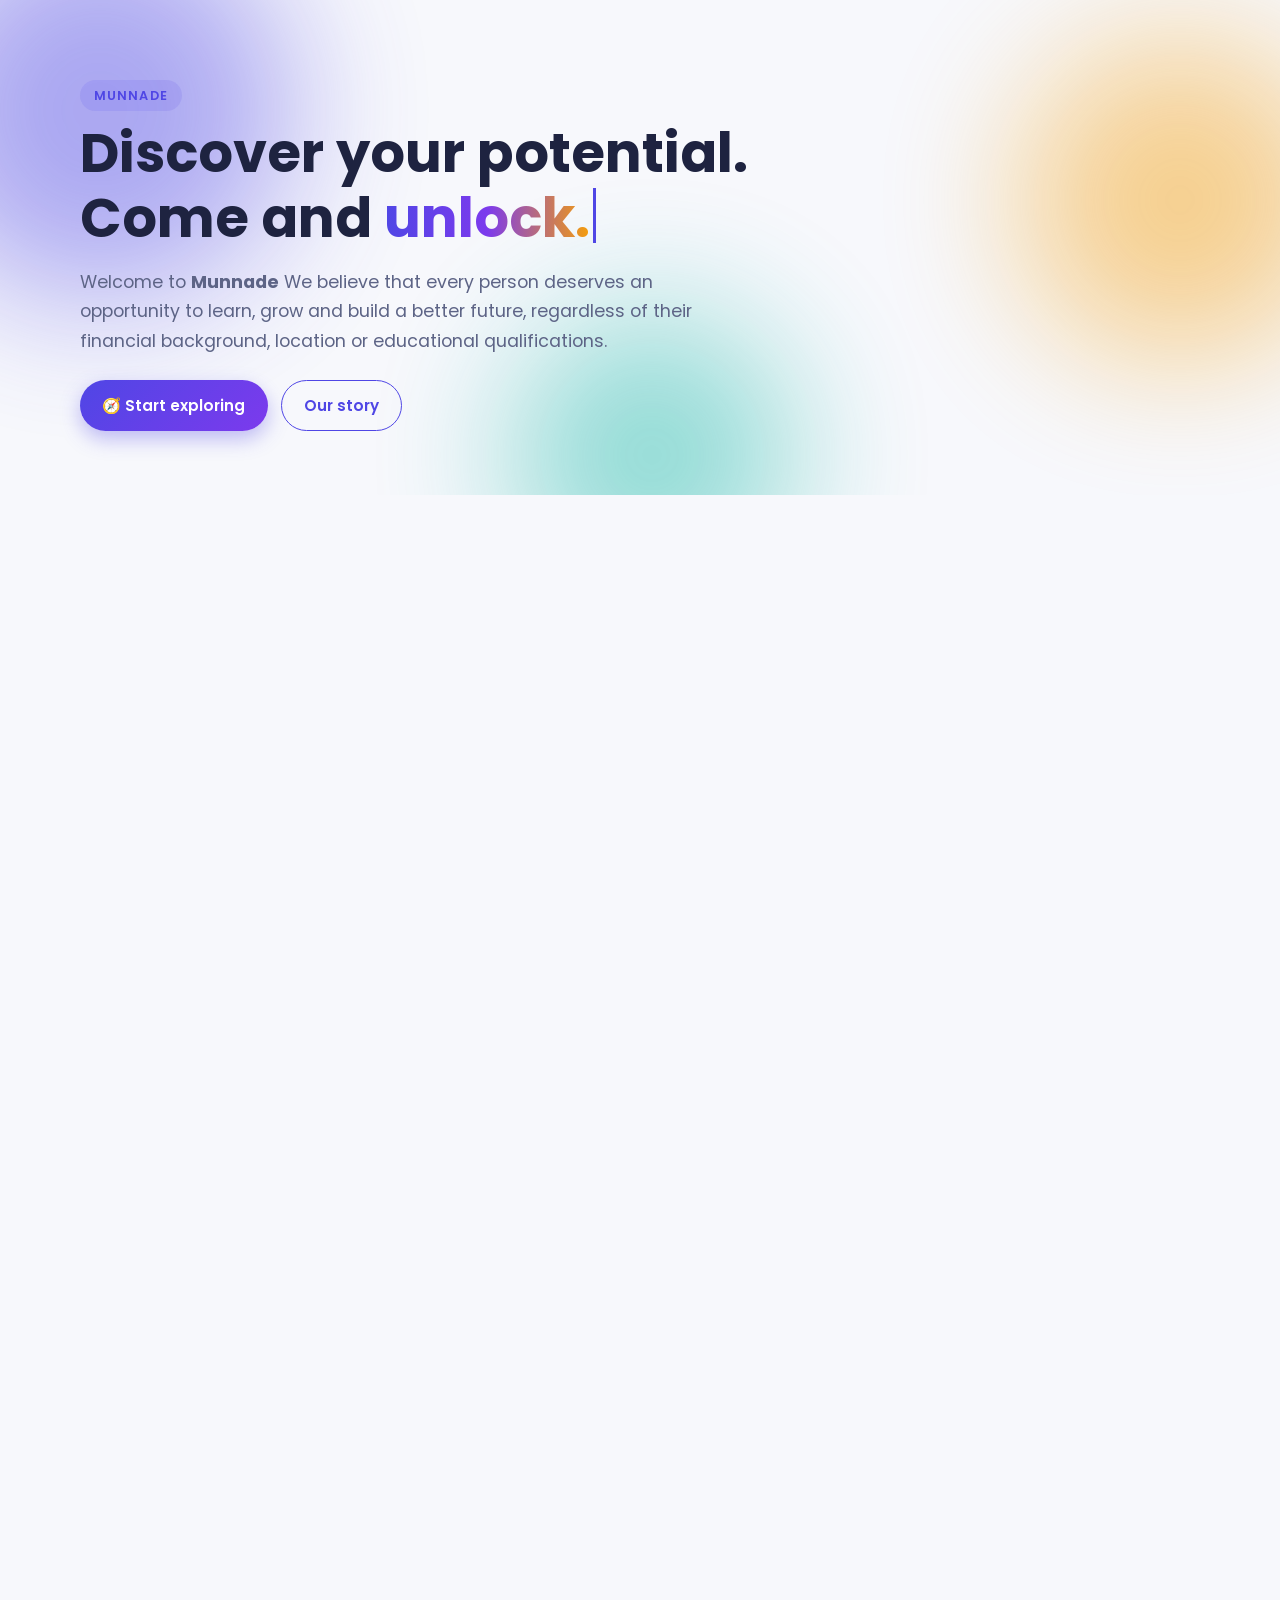
<file: index.html>
<!DOCTYPE html>
<html lang="en">
<head>
  <meta charset="UTF-8">
  <meta name="viewport" content="width=device-width, initial-scale=1">
  <title><strong>Munnade</strong></title>
  <meta name="description" content="Munnade  brings learning, career guidance, skills and opportunities together in one place.">
  <link rel="preconnect" href="https://fonts.googleapis.com">
  <link href="https://fonts.googleapis.com/css2?family=Poppins:wght@400;500;600;700;800&display=swap" rel="stylesheet">
  <link rel="stylesheet" href="style.css">
</head>
<body data-page="home">
  <div id="site-header"></div>

  <main>
    <!-- HERO -->
    <section class="hero">
      <span class="blob b1"></span><span class="blob b2"></span><span class="blob b3"></span>
      <div class="container">
        <span class="eyebrow">MUNNADE</span>
        <h1>Discover your potential.<br>Come and <span class="grad" id="typed">unlock.</span><span class="cursor"></span></h1>
        <p class="lead">Welcome to <strong>Munnade</strong> We believe that every person deserves an opportunity to learn, grow and build a better future, regardless of their financial background, location or educational qualifications.</p>
        <div class="hero-actions">
          <a class="btn btn-primary" href="career-navigator.html">🧭 Start exploring</a>
          <a class="btn btn-ghost" href="about.html">Our story</a>
        </div>
      </div>
    </section>

    <!-- WELCOME -->
    <section class="section">
      <div class="container grid grid-2" style="align-items:center">
        <div class="reveal">
          <h2>Talent is everywhere. Direction shouldn't be hard to find.</h2>
          <p>Many students have talent and ambition, but they don't always know where to start or which opportunities are available to them.</p>
          <p><strong>That's where <strong>Munnade</strong> comes in.</strong></p>
          <p><strong>Munnade</strong> brings learning resources, career guidance, skill development and opportunities together on one platform. Explore different learning paths, discover your strengths, understand opportunities across India and take your next step towards your goals.</p>
          <p class="quote">Your background should never define your future. Unlock your potential with <strong>Munnade</strong>.</p>
        </div>
        <div class="grid grid-2 reveal">
          <div class="card stat tilt"><b class="count" data-key="subjects">0</b>learning subjects</div>
          <div class="card stat tilt"><b class="count" data-key="careers">0</b>career directions</div>
          <div class="card stat tilt"><b class="count" data-key="opps">0</b>opportunities listed</div>
          <div class="card stat tilt"><b class="count" data-key="regions">0</b>states &amp; UTs on the map</div>
        </div>
      </div>
    </section>

    <!-- EXPLORE -->
    <section class="section">
      <div class="container">
        <h2 class="center reveal">Everything in one place</h2>
        <p class="center reveal">Pick a door and step in.</p>
        <div class="grid grid-4" style="margin-top:1.4rem">
          <a class="card tilt reveal" href="learning-hub.html"><span class="icon">📚</span><h3>Smart Learning Hub</h3><p>Study plans, free resources and practice quizzes, even in regional languages.</p></a>
          <a class="card tilt reveal" href="career-navigator.html"><span class="icon">🧭</span><h3>AI Career Navigator</h3><p>Explore directions that fit your interests, skills and background.</p></a>
          <a class="card tilt reveal" href="opportunities.html"><span class="icon">🎯</span><h3>Opportunities</h3><p>Scholarships, internships, exams and skill programmes with official links.</p></a>
          <a class="card tilt reveal" href="india-map.html"><span class="icon">🗺️</span><h3>Explore India</h3><p>An interactive map to understand the opportunity gap, region by region.</p></a>
          <a class="card tilt reveal" href="skill-passport.html"><span class="icon">🛂</span><h3>Skill Passport</h3><p>Show what you can do, not just what you have studied.</p></a>
          <a class="card tilt reveal" href="dashboard.html"><span class="icon">🏠</span><h3>Student Dashboard</h3><p>Your journey, your progress, all in one place.</p></a>
          <a class="card tilt reveal" href="about.html"><span class="icon">💡</span><h3>About us</h3><p>Why we built UnlockED and what we believe in.</p></a>
          <a class="card tilt reveal" href="feedback.html"><span class="icon">💬</span><h3>Feedback</h3><p>Help us build a better experience for everyone.</p></a>
        </div>
      </div>
    </section>

    <!-- TEAM -->
    <section class="section">
      <div class="container">
        <h2 class="center reveal">Meet the FAB-FOUR </h2>
        <p class="center reveal">The people behind <strong>"Munnade"</strong></p>
        <div class="grid grid-4" id="team-mount" style="margin-top:1.4rem"></div>
      </div>
    </section>

    <section class="section center">
      <div class="container reveal">
        <h2>Ready to take your next step?</h2>
        <a class="btn btn-primary" href="dashboard.html">Open my dashboard →</a>
      </div>
    </section>
  </main>

  <div id="site-footer"></div>
  <script src="app.js"></script>
</body>
</html>
</file>
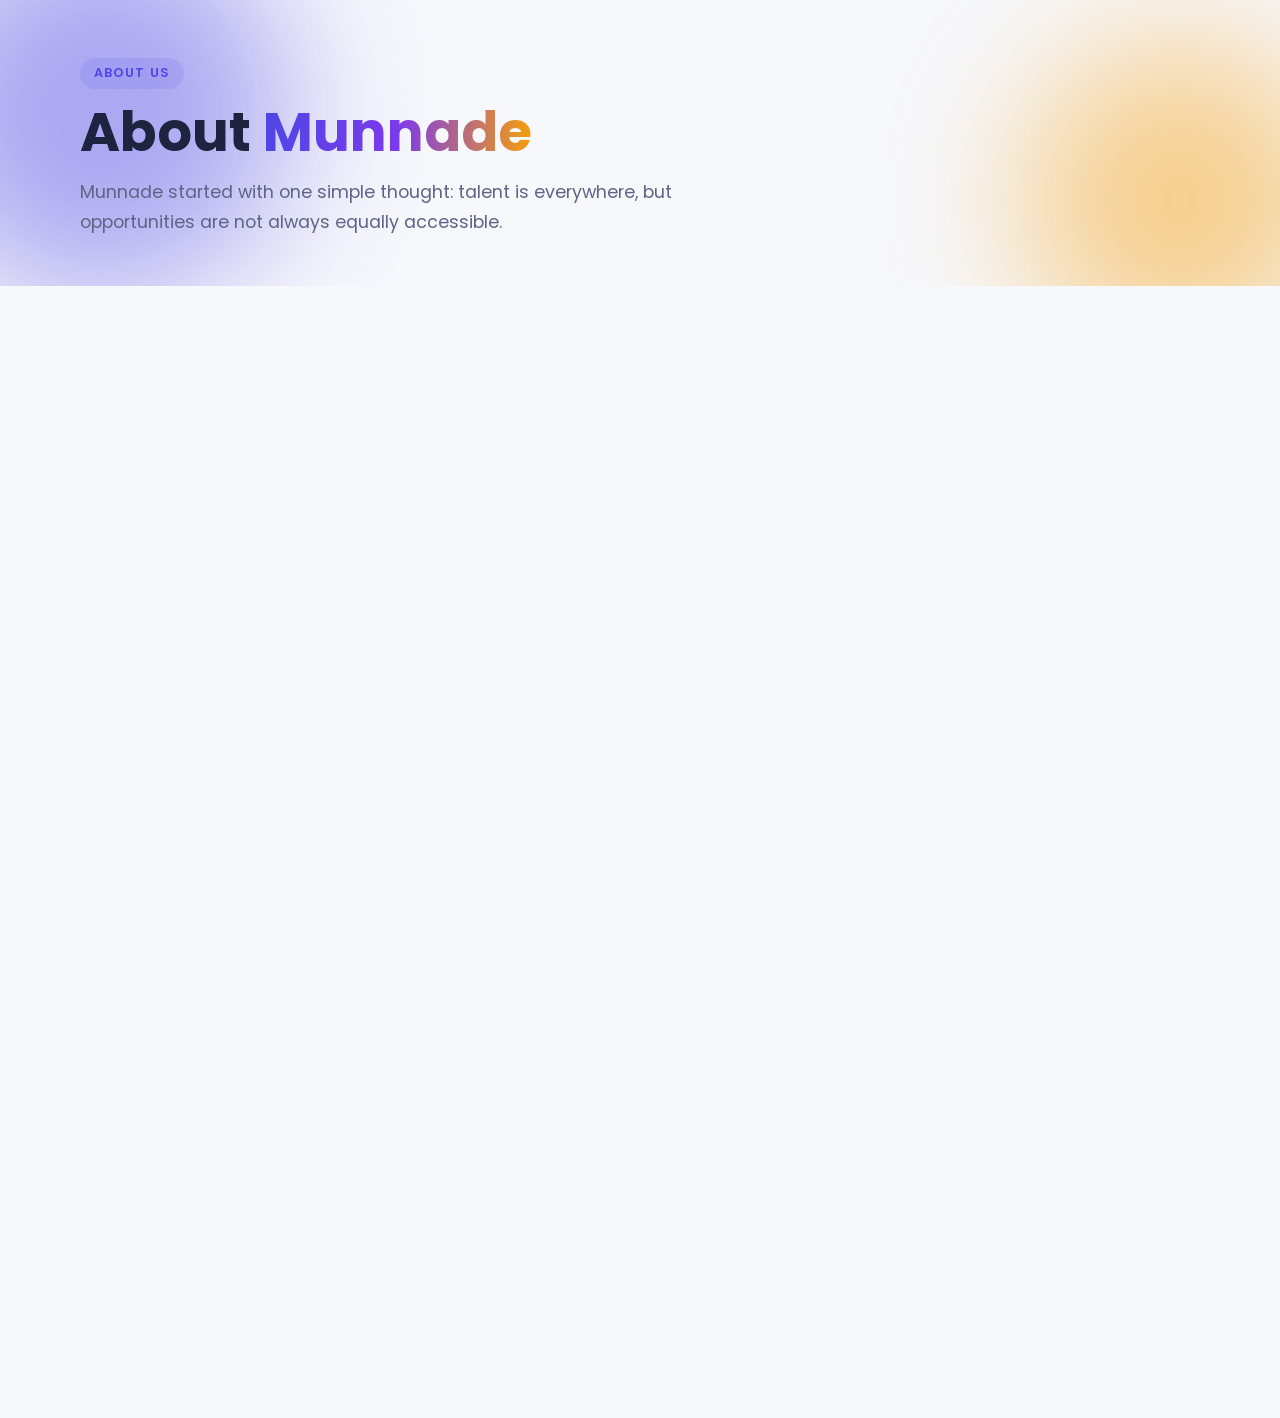
<file: about.html>
<!DOCTYPE html>
<html lang="en">
<head>
  <meta charset="UTF-8">
  <meta name="viewport" content="width=device-width, initial-scale=1">
  <title>About Munnade | Munnade</title>
  <link rel="preconnect" href="https://fonts.googleapis.com">
  <link href="https://fonts.googleapis.com/css2?family=Poppins:wght@400;500;600;700;800&display=swap" rel="stylesheet">
  <link rel="stylesheet" href="style.css">
</head>
<body data-page="about">
  <div id="site-header"></div>
  <main>
    <section class="page-hero">
      <span class="blob b1"></span><span class="blob b2"></span>
      <div class="container">
        <span class="eyebrow">About us</span>
        <h1>About <span class="grad">Munnade</span></h1>
        <p class="lead">Munnade started with one simple thought: talent is everywhere, but opportunities are not always equally accessible.</p>
      </div>
    </section>

    <section class="section">
      <div class="container grid grid-2" style="align-items:start">
        <div class="reveal">
          <p>Many students struggle to find the right guidance, affordable learning resources and career information. Some don't know which skills to develop, while others are unaware of the opportunities available to them.</p>
          <p><strong>We want to make this journey easier.</strong></p>
          <p>Our platform brings together education, career exploration, skill development and opportunity discovery in one place.</p>
        </div>
        <div class="grid">
          <div class="card tilt reveal"><span class="icon">🎯</span><h3>Our Mission</h3><p>To make learning and career opportunities easier to discover and access for everyone.</p></div>
          <div class="card tilt reveal"><span class="icon">🔭</span><h3>Our Vision</h3><p>A future where every individual can identify their potential and find a meaningful path towards their goals.</p></div>
        </div>
      </div>
    </section>

    <section class="section">
      <div class="container">
        <h2 class="reveal">What makes us different?</h2>
        <p class="reveal">We don't believe that success has only one route. Whether someone is pursuing a degree, learning independently or exploring vocational skills, UnlockED encourages them to discover different possibilities.</p>
        <div class="grid grid-3" style="margin-top:1.2rem">
          <div class="card tilt reveal"><span class="icon">🎓</span><h3>Degree paths</h3><p>For those building a career through college and university.</p></div>
          <div class="card tilt reveal"><span class="icon">🧑‍🎓</span><h3>Self-learners</h3><p>For those learning independently, at their own pace.</p></div>
          <div class="card tilt reveal"><span class="icon">🛠️</span><h3>Vocational skills</h3><p>For those who learn best by doing, building and practising.</p></div>
        </div>
      </div>
    </section>

    <section class="section">
      <div class="container">
        <h2 class="center reveal">Meet the FAB-FOUR </h2>
        <div class="grid grid-4" id="team-mount" style="margin-top:1.4rem"></div>
      </div>
    </section>
  </main>
  <div id="site-footer"></div>
  <script src="app.js"></script>
</body>
</html>
</file>
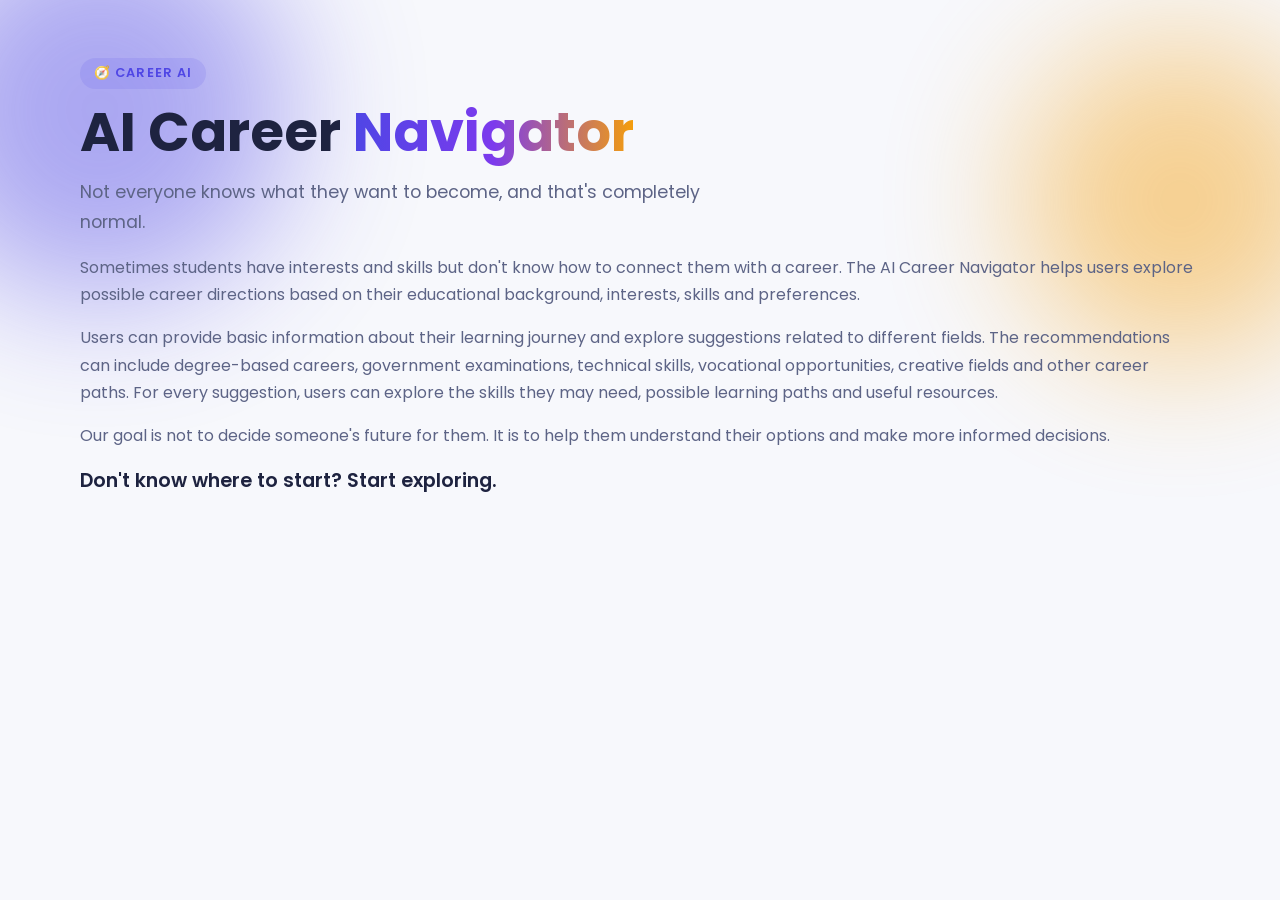
<file: career-navigator.html>
<!DOCTYPE html>
<html lang="en">
<head>
  <meta charset="UTF-8">
  <meta name="viewport" content="width=device-width, initial-scale=1">
  <title>AI Career Navigator |Munnade</title>
  <link rel="preconnect" href="https://fonts.googleapis.com">
  <link href="https://fonts.googleapis.com/css2?family=Poppins:wght@400;500;600;700;800&display=swap" rel="stylesheet">
  <link rel="stylesheet" href="style.css">
</head>
<body data-page="career">
  <div id="site-header"></div>
  <main>
    <section class="page-hero">
      <span class="blob b2"></span><span class="blob b1"></span>
      <div class="container">
        <span class="eyebrow">🧭 Career AI</span>
        <h1>AI Career <span class="grad">Navigator</span></h1>
        <p class="lead">Not everyone knows what they want to become, and that's completely normal.</p>
        <p>Sometimes students have interests and skills but don't know how to connect them with a career. The AI Career Navigator helps users explore possible career directions based on their educational background, interests, skills and preferences.</p>
        <p>Users can provide basic information about their learning journey and explore suggestions related to different fields. The recommendations can include degree-based careers, government examinations, technical skills, vocational opportunities, creative fields and other career paths. For every suggestion, users can explore the skills they may need, possible learning paths and useful resources.</p>
        <p>Our goal is not to decide someone's future for them. It is to help them understand their options and make more informed decisions.</p>
        <p class="tagline">Don't know where to start? Start exploring.</p>
      </div>
    </section>
    <section class="section" style="padding-top:1rem">
      <div class="container"><div id="career-app"></div></div>
    </section>
  </main>
  <div id="site-footer"></div>
  <script src="app.js"></script>
</body>
</html>
</file>
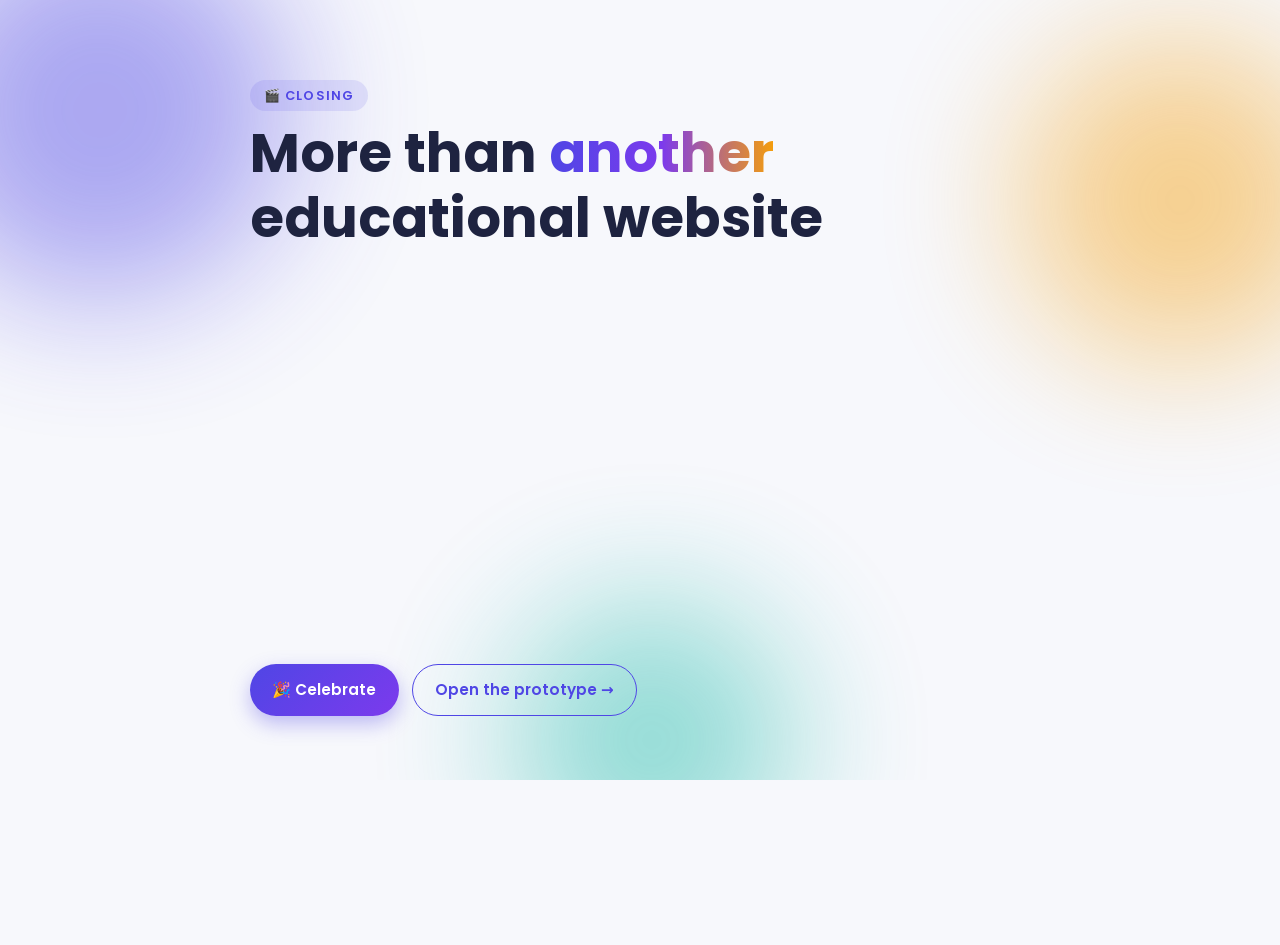
<file: closing.html>
<!DOCTYPE html>
<html lang="en">
<head>
  <meta charset="UTF-8">
  <meta name="viewport" content="width=device-width, initial-scale=1">
  <title>Our Story | Munnade</title>
  <link rel="preconnect" href="https://fonts.googleapis.com">
  <link href="https://fonts.googleapis.com/css2?family=Poppins:wght@400;500;600;700;800&display=swap" rel="stylesheet">
  <link rel="stylesheet" href="style.css">
</head>
<body data-page="closing">
  <div id="site-header"></div>
  <main>
    <section class="hero">
      <span class="blob b1"></span><span class="blob b2"></span><span class="blob b3"></span>
      <div class="container" style="max-width:780px">
        <span class="eyebrow">🎬 Closing</span>
        <h1>More than <span class="grad">another</span> educational website</h1>
        <p class="lead reveal">Munnade is not just another educational website. It is an attempt to bring learning, career guidance, skills and opportunities under one roof.</p>
        <p class="reveal">We understand that every individual has a different starting point. Some may have access to resources, while others may still be searching for the right direction.</p>
        <p class="reveal">Our aim is to make that journey easier, more organised and more accessible.</p>
        <p class="disclaimer reveal">This version demonstrates our concept through interactive front-end features. The AI recommendations, user accounts and data services are prototype demonstrations, not live backend services.</p>
        <p class="quote reveal">We believe that the future should not be limited by someone's starting point.</p>
        <p class="tagline reveal grad" style="font-size:1.5rem">Munnade – Your potential. Your opportunities. Your future.</p>
        <div class="hero-actions">
          <button class="btn btn-primary" id="replay">🎉 Celebrate</button>
          <a class="btn btn-ghost" href="dashboard.html">Open the prototype →</a>
        </div>
      </div>
    </section>

    <section class="section">
      <div class="container">
        <h2 class="center reveal">The Fab Four</h2>
        <div class="grid grid-4" id="team-mount" style="margin-top:1.4rem"></div>
      </div>
    </section>
  </main>
  <div id="site-footer"></div>
  <script src="app.js"></script>
</body>
</html>
</file>
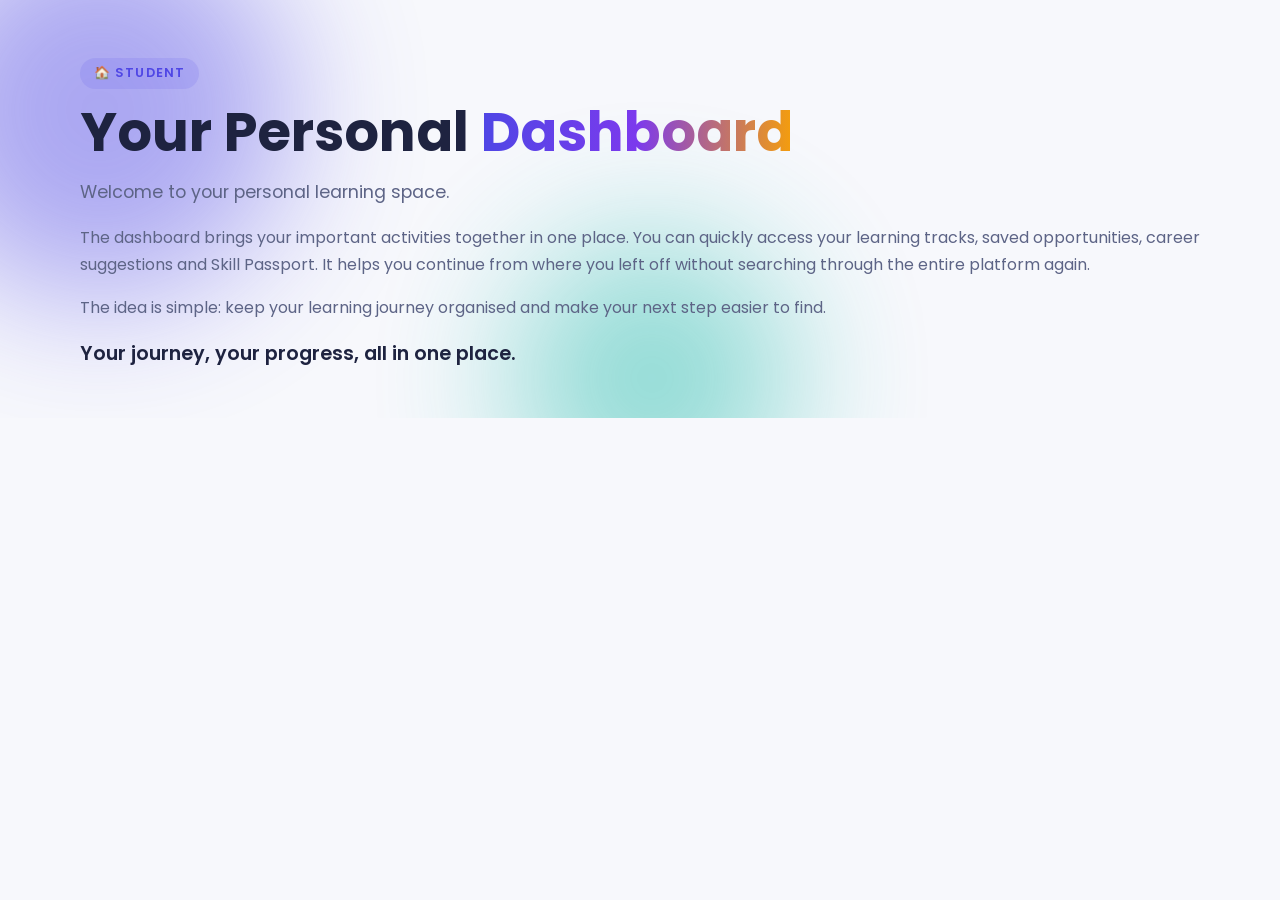
<file: dashboard.html>
<!DOCTYPE html>
<html lang="en">
<head>
  <meta charset="UTF-8">
  <meta name="viewport" content="width=device-width, initial-scale=1">
  <title>Your Personal Dashboard | Munnade</title>
  <link rel="preconnect" href="https://fonts.googleapis.com">
  <link href="https://fonts.googleapis.com/css2?family=Poppins:wght@400;500;600;700;800&display=swap" rel="stylesheet">
  <link rel="stylesheet" href="style.css">
</head>
<body data-page="dashboard">
  <div id="site-header"></div>
  <main>
    <section class="page-hero">
      <span class="blob b3"></span><span class="blob b1"></span>
      <div class="container">
        <span class="eyebrow">🏠 Student</span>
        <h1>Your Personal <span class="grad">Dashboard</span></h1>
        <p class="lead">Welcome to your personal learning space.</p>
        <p>The dashboard brings your important activities together in one place. You can quickly access your learning tracks, saved opportunities, career suggestions and Skill Passport. It helps you continue from where you left off without searching through the entire platform again.</p>
        <p>The idea is simple: keep your learning journey organised and make your next step easier to find.</p>
        <p class="tagline">Your journey, your progress, all in one place.</p>
      </div>
    </section>
    <section class="section" style="padding-top:1rem">
      <div class="container"><div id="dash-app"></div></div>
    </section>
  </main>
  <div id="site-footer"></div>
  <script src="app.js"></script>
</body>
</html>
</file>
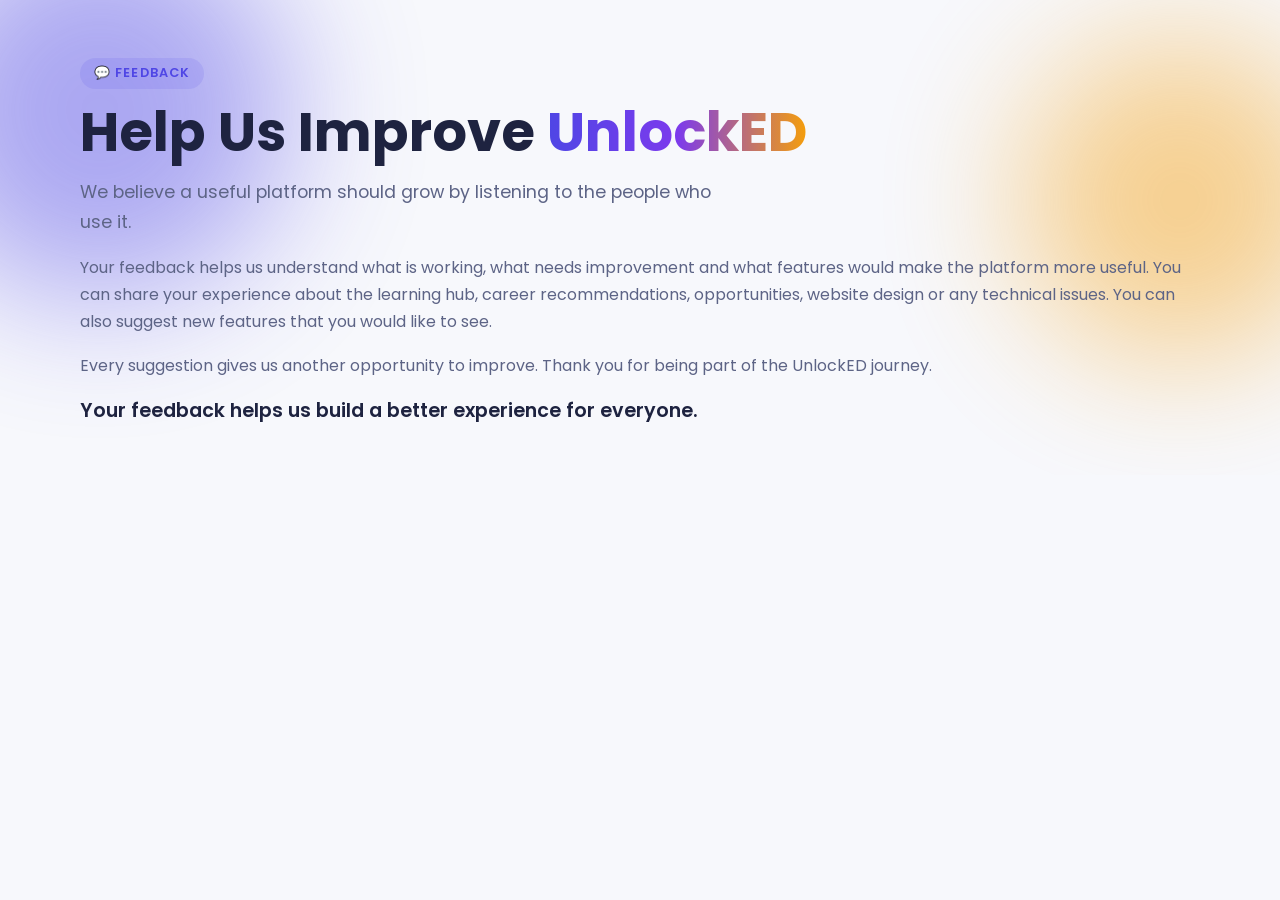
<file: feedback.html>
<!DOCTYPE html>
<html lang="en">
<head>
  <meta charset="UTF-8">
  <meta name="viewport" content="width=device-width, initial-scale=1">
  <title>Feedback | Munnade</title>
  <link rel="preconnect" href="https://fonts.googleapis.com">
  <link href="https://fonts.googleapis.com/css2?family=Poppins:wght@400;500;600;700;800&display=swap" rel="stylesheet">
  <link rel="stylesheet" href="style.css">
</head>
<body data-page="feedback">
  <div id="site-header"></div>
  <main>
    <section class="page-hero">
      <span class="blob b1"></span><span class="blob b2"></span>
      <div class="container">
        <span class="eyebrow">💬 Feedback</span>
        <h1>Help Us Improve <span class="grad">UnlockED</span></h1>
        <p class="lead">We believe a useful platform should grow by listening to the people who use it.</p>
        <p>Your feedback helps us understand what is working, what needs improvement and what features would make the platform more useful. You can share your experience about the learning hub, career recommendations, opportunities, website design or any technical issues. You can also suggest new features that you would like to see.</p>
        <p>Every suggestion gives us another opportunity to improve. Thank you for being part of the UnlockED journey.</p>
        <p class="tagline">Your feedback helps us build a better experience for everyone.</p>
      </div>
    </section>
    <section class="section" style="padding-top:1rem">
      <div class="container"><div id="feedback-app"></div></div>
    </section>
  </main>
  <div id="site-footer"></div>
  <script src="app.js"></script>
</body>
</html>
</file>
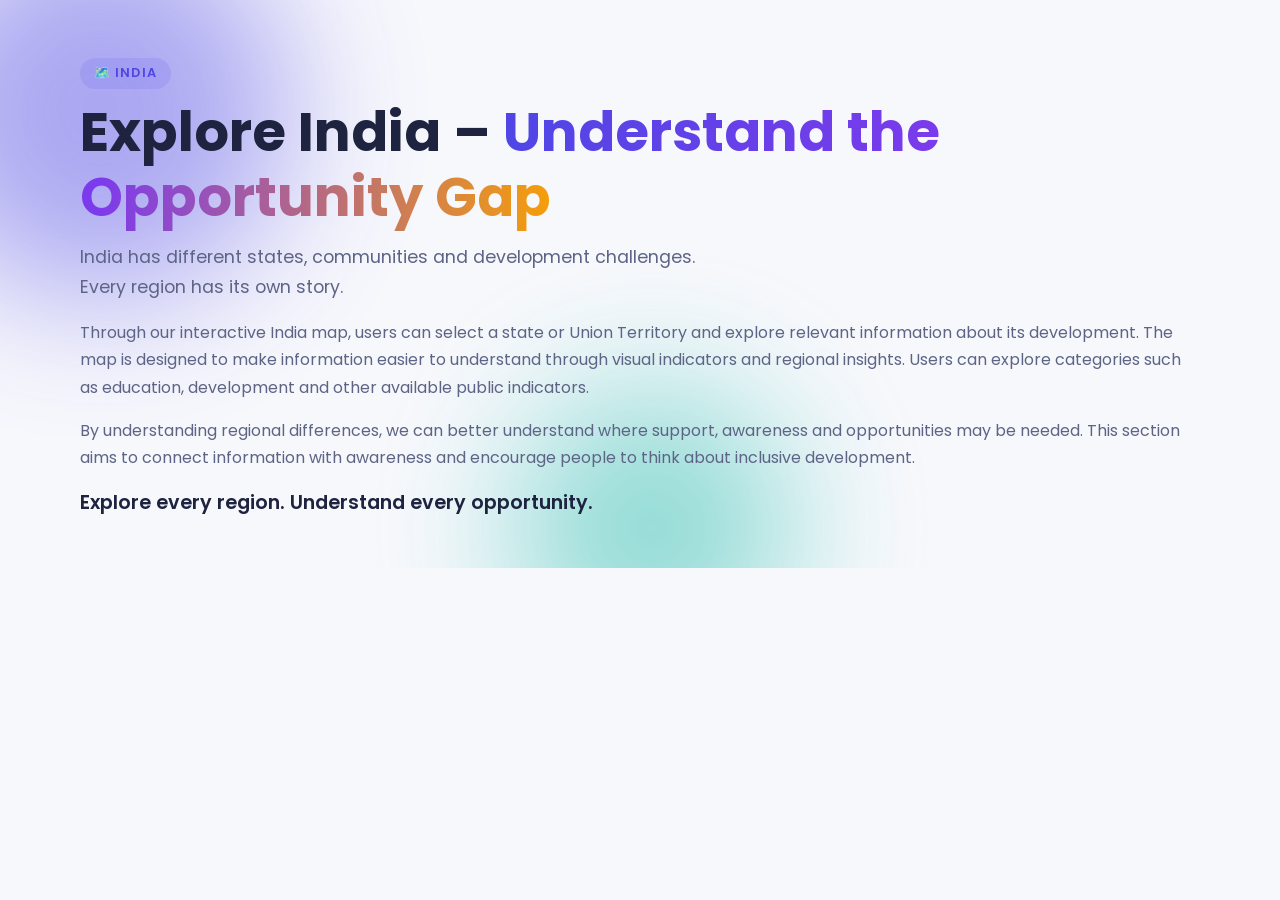
<file: india-map.html>
<!DOCTYPE html>
<html lang="en">
<head>
  <meta charset="UTF-8">
  <meta name="viewport" content="width=device-width, initial-scale=1">
  <title>Explore India | Munnade</title>
  <link rel="preconnect" href="https://fonts.googleapis.com">
  <link href="https://fonts.googleapis.com/css2?family=Poppins:wght@400;500;600;700;800&display=swap" rel="stylesheet">
  <link rel="stylesheet" href="style.css">
</head>
<body data-page="map">
  <div id="site-header"></div>
  <main>
    <section class="page-hero">
      <span class="blob b1"></span><span class="blob b3"></span>
      <div class="container">
        <span class="eyebrow">🗺️ India</span>
        <h1>Explore India – <span class="grad">Understand the Opportunity Gap</span></h1>
        <p class="lead">India has different states, communities and development challenges. Every region has its own story.</p>
        <p>Through our interactive India map, users can select a state or Union Territory and explore relevant information about its development. The map is designed to make information easier to understand through visual indicators and regional insights. Users can explore categories such as education, development and other available public indicators.</p>
        <p>By understanding regional differences, we can better understand where support, awareness and opportunities may be needed. This section aims to connect information with awareness and encourage people to think about inclusive development.</p>
        <p class="tagline">Explore every region. Understand every opportunity.</p>
      </div>
    </section>
    <section class="section" style="padding-top:1rem">
      <div class="container"><div id="map-app"></div></div>
    </section>
  </main>
  <div id="site-footer"></div>
  <script src="app.js"></script>
</body>
</html>
</file>
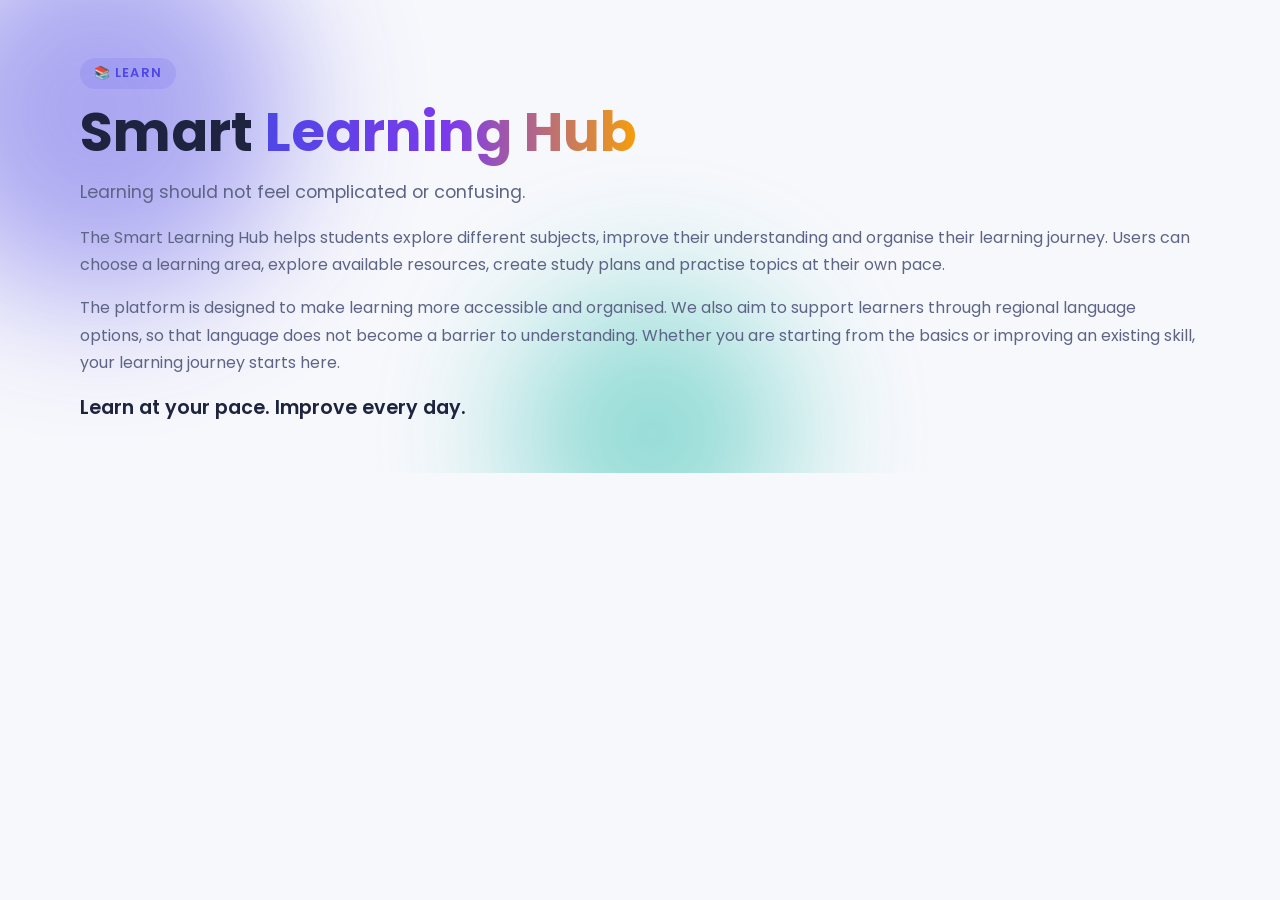
<file: learning-hub.html>
<!DOCTYPE html>
<html lang="en">
<head>
  <meta charset="UTF-8">
  <meta name="viewport" content="width=device-width, initial-scale=1">
  <title>Smart Learning Hub | Munnade</title>
  <link rel="preconnect" href="https://fonts.googleapis.com">
  <link href="https://fonts.googleapis.com/css2?family=Poppins:wght@400;500;600;700;800&display=swap" rel="stylesheet">
  <link rel="stylesheet" href="style.css">
</head>
<body data-page="learn">
  <div id="site-header"></div>
  <main>
    <section class="page-hero">
      <span class="blob b1"></span><span class="blob b3"></span>
      <div class="container">
        <span class="eyebrow">📚 Learn</span>
        <h1>Smart <span class="grad">Learning Hub</span></h1>
        <p class="lead">Learning should not feel complicated or confusing.</p>
        <p>The Smart Learning Hub helps students explore different subjects, improve their understanding and organise their learning journey. Users can choose a learning area, explore available resources, create study plans and practise topics at their own pace.</p>
        <p>The platform is designed to make learning more accessible and organised. We also aim to support learners through regional language options, so that language does not become a barrier to understanding. Whether you are starting from the basics or improving an existing skill, your learning journey starts here.</p>
        <p class="tagline">Learn at your pace. Improve every day.</p>
      </div>
    </section>
    <section class="section" style="padding-top:1rem">
      <div class="container"><div id="hub-app"></div></div>
    </section>
  </main>
  <div id="site-footer"></div>
  <script src="app.js"></script>
</body>
</html>
</file>
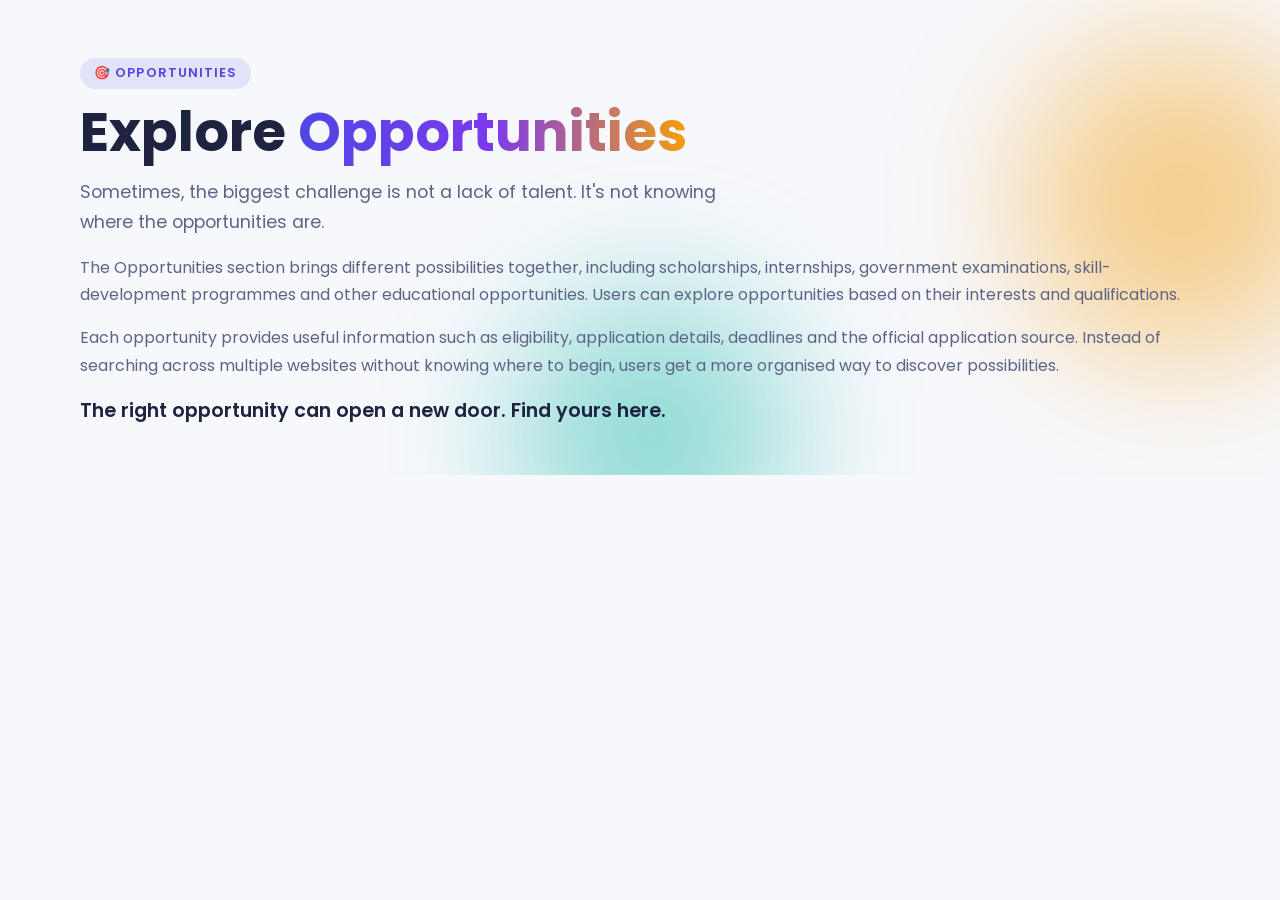
<file: opportunities.html>
<!DOCTYPE html>
<html lang="en">
<head>
  <meta charset="UTF-8">
  <meta name="viewport" content="width=device-width, initial-scale=1">
  <title>Explore Opportunities |Munnade</title>
  <link rel="preconnect" href="https://fonts.googleapis.com">
  <link href="https://fonts.googleapis.com/css2?family=Poppins:wght@400;500;600;700;800&display=swap" rel="stylesheet">
  <link rel="stylesheet" href="style.css">
</head>
<body data-page="opps">
  <div id="site-header"></div>
  <main>
    <section class="page-hero">
      <span class="blob b3"></span><span class="blob b2"></span>
      <div class="container">
        <span class="eyebrow">🎯 Opportunities</span>
        <h1>Explore <span class="grad">Opportunities</span></h1>
        <p class="lead">Sometimes, the biggest challenge is not a lack of talent. It's not knowing where the opportunities are.</p>
        <p>The Opportunities section brings different possibilities together, including scholarships, internships, government examinations, skill-development programmes and other educational opportunities. Users can explore opportunities based on their interests and qualifications.</p>
        <p>Each opportunity provides useful information such as eligibility, application details, deadlines and the official application source. Instead of searching across multiple websites without knowing where to begin, users get a more organised way to discover possibilities.</p>
        <p class="tagline">The right opportunity can open a new door. Find yours here.</p>
      </div>
    </section>
    <section class="section" style="padding-top:1rem">
      <div class="container"><div id="opps-app"></div></div>
    </section>
  </main>
  <div id="site-footer"></div>
  <script src="app.js"></script>
</body>
</html>
</file>
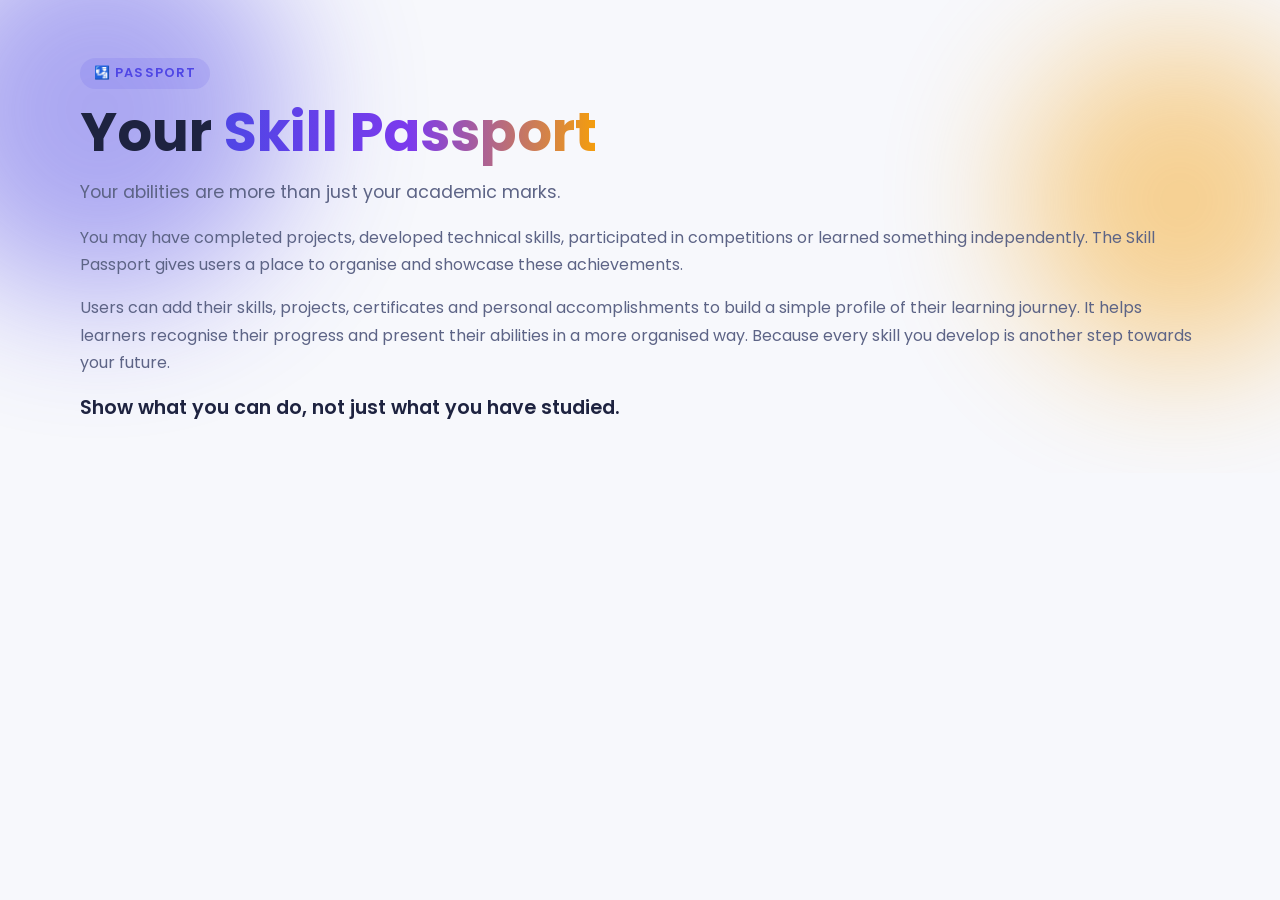
<file: skill-passport.html>
<!DOCTYPE html>
<html lang="en">
<head>
  <meta charset="UTF-8">
  <meta name="viewport" content="width=device-width, initial-scale=1">
  <title>Your Skill Passport | Munnade</title>
  <link rel="preconnect" href="https://fonts.googleapis.com">
  <link href="https://fonts.googleapis.com/css2?family=Poppins:wght@400;500;600;700;800&display=swap" rel="stylesheet">
  <link rel="stylesheet" href="style.css">
</head>
<body data-page="passport">
  <div id="site-header"></div>
  <main>
    <section class="page-hero no-print">
      <span class="blob b2"></span><span class="blob b1"></span>
      <div class="container">
        <span class="eyebrow">🛂 Passport</span>
        <h1>Your <span class="grad">Skill Passport</span></h1>
        <p class="lead">Your abilities are more than just your academic marks.</p>
        <p>You may have completed projects, developed technical skills, participated in competitions or learned something independently. The Skill Passport gives users a place to organise and showcase these achievements.</p>
        <p>Users can add their skills, projects, certificates and personal accomplishments to build a simple profile of their learning journey. It helps learners recognise their progress and present their abilities in a more organised way. Because every skill you develop is another step towards your future.</p>
        <p class="tagline">Show what you can do, not just what you have studied.</p>
      </div>
    </section>
    <section class="section" style="padding-top:1rem">
      <div class="container"><div id="passport-app"></div></div>
    </section>
  </main>
  <div id="site-footer"></div>
  <script src="app.js"></script>
</body>
</html>
</file>
<file: style.css>
:root{
  --bg:#f7f8fc; --card:#ffffff; --text:#1e2340; --muted:#5d6486;
  --primary:#4f46e5; --primary2:#7c3aed; --accent:#f59e0b; --teal:#14b8a6; --rose:#ef6a5b;
  --border:#e4e7f3; --shadow:0 10px 30px rgba(79,70,229,.10); --radius:18px;
}
[data-theme="dark"]{
  --bg:#0e1124; --card:#171b36; --text:#eef0ff; --muted:#a3a9cf;
  --border:#2a3060; --shadow:0 10px 30px rgba(0,0,0,.45);
}

*{box-sizing:border-box;margin:0;padding:0}
html{scroll-behavior:smooth}
body{
  font-family:'Poppins',system-ui,-apple-system,'Segoe UI',Roboto,sans-serif;
  background:var(--bg);color:var(--text);line-height:1.7;overflow-x:hidden;
  animation:pageIn .5s ease both;transition:background .3s,color .3s;
}
body.leaving{animation:pageOut .25s ease forwards}
@keyframes pageIn{from{opacity:0;transform:translateY(14px)}to{opacity:1;transform:none}}
@keyframes pageOut{to{opacity:0;transform:translateY(-8px)}}

a{color:var(--primary);text-decoration:none}
img{max-width:100%}
h1,h2,h3{line-height:1.2;font-weight:700}
h1{font-size:clamp(2rem,5vw,3.4rem)}
h2{font-size:clamp(1.5rem,3vw,2.1rem);margin-bottom:.6rem}
h3{font-size:1.15rem;margin-bottom:.4rem}
p{margin-bottom:1rem;color:var(--muted)}
.container{width:min(1120px,92%);margin:0 auto}
.section{padding:3.2rem 0}
.center{text-align:center}
.grad{background:linear-gradient(90deg,var(--primary),var(--primary2),var(--accent));-webkit-background-clip:text;background-clip:text;color:transparent}

/* ---------- Header ---------- */
.site-header{position:sticky;top:0;z-index:50;background:color-mix(in srgb,var(--bg) 82%,transparent);backdrop-filter:blur(12px);border-bottom:1px solid var(--border)}
.nav{display:flex;align-items:center;justify-content:space-between;gap:1rem;height:66px}
.logo{font-weight:800;font-size:1.3rem;color:var(--text);display:flex;align-items:center;gap:.4rem}
.logo span{color:var(--primary)}
.nav-links{display:flex;gap:.2rem;list-style:none;align-items:center}
.nav-links a{color:var(--muted);font-size:.88rem;font-weight:500;padding:.45rem .7rem;border-radius:999px;transition:.2s}
.nav-links a:hover{color:var(--primary);background:color-mix(in srgb,var(--primary) 10%,transparent)}
.nav-links a.active{color:#fff;background:var(--primary)}
.nav-tools{display:flex;gap:.5rem;align-items:center}
.icon-btn{border:1px solid var(--border);background:var(--card);color:var(--text);width:38px;height:38px;border-radius:50%;cursor:pointer;font-size:1rem;transition:.2s}
.icon-btn:hover{transform:rotate(15deg) scale(1.08)}
.burger{display:none}

/* ---------- Buttons ---------- */
.btn{position:relative;overflow:hidden;display:inline-flex;align-items:center;gap:.5rem;border:0;cursor:pointer;font:inherit;font-weight:600;font-size:.95rem;padding:.75rem 1.4rem;border-radius:999px;transition:transform .2s,box-shadow .2s}
.btn:hover{transform:translateY(-2px)}
.btn-primary{background:linear-gradient(135deg,var(--primary),var(--primary2));color:#fff;box-shadow:0 8px 20px rgba(79,70,229,.35)}
.btn-ghost{background:transparent;border:1.5px solid var(--primary);color:var(--primary)}
.btn-small{padding:.4rem .9rem;font-size:.82rem}
.btn-danger{background:transparent;border:1px solid var(--rose);color:var(--rose)}
.ripple{position:absolute;border-radius:50%;background:rgba(255,255,255,.55);transform:scale(0);animation:ripple .6s linear;pointer-events:none}
@keyframes ripple{to{transform:scale(4);opacity:0}}

/* ---------- Hero ---------- */
.hero{position:relative;padding:5rem 0 4rem;overflow:hidden}
.hero h1{margin:.6rem 0 1rem}
.hero .lead,.page-hero .lead{font-size:1.1rem;max-width:640px}
.blob{position:absolute;border-radius:50%;filter:blur(70px);opacity:.45;z-index:-1;animation:floaty 12s ease-in-out infinite}
.blob.b1{width:380px;height:380px;background:var(--primary);top:-80px;left:-90px}
.blob.b2{width:320px;height:320px;background:var(--accent);right:-60px;top:40px;animation-delay:-4s}
.blob.b3{width:280px;height:280px;background:var(--teal);bottom:-100px;left:40%;animation-delay:-8s}
@keyframes floaty{0%,100%{transform:translate(0,0) scale(1)}33%{transform:translate(40px,-30px) scale(1.1)}66%{transform:translate(-30px,30px) scale(.95)}}
.eyebrow{display:inline-block;font-size:.8rem;font-weight:600;letter-spacing:.08em;text-transform:uppercase;color:var(--primary);background:color-mix(in srgb,var(--primary) 12%,transparent);padding:.3rem .9rem;border-radius:999px}
.cursor{display:inline-block;width:3px;height:1em;background:var(--primary);margin-left:3px;vertical-align:-.1em;animation:blink 1s steps(2) infinite}
@keyframes blink{50%{opacity:0}}
.hero-actions{display:flex;gap:.8rem;flex-wrap:wrap;margin-top:1.4rem}
.page-hero{position:relative;padding:3.6rem 0 2rem;overflow:hidden}
.page-hero h1{margin:.7rem 0 .8rem}
.tagline{font-size:1.2rem;font-weight:600;color:var(--text);margin-top:.5rem}

/* ---------- Cards / grids ---------- */
.grid{display:grid;gap:1.2rem}
.grid-2{grid-template-columns:repeat(auto-fit,minmax(300px,1fr))}
.grid-3{grid-template-columns:repeat(auto-fit,minmax(250px,1fr))}
.grid-4{grid-template-columns:repeat(auto-fit,minmax(200px,1fr))}
.card{background:var(--card);border:1px solid var(--border);border-radius:var(--radius);padding:1.4rem;box-shadow:var(--shadow);transition:box-shadow .25s,transform .25s}
.card .icon{font-size:2rem;display:block;margin-bottom:.4rem}
a.card{color:inherit;display:block}
a.card:hover{box-shadow:0 16px 40px rgba(79,70,229,.22)}
.tilt{transform-style:preserve-3d;will-change:transform}
.stat{text-align:center}
.stat b{display:block;font-size:2.3rem;color:var(--primary)}
.quote{border-left:4px solid var(--accent);padding:.4rem 1.1rem;font-weight:600;color:var(--text);margin:1.2rem 0}

/* ---------- Scroll reveal ---------- */
.reveal{opacity:0;transform:translateY(30px);transition:opacity .7s ease,transform .7s ease;transition-delay:var(--d,0s)}
.reveal.visible{opacity:1;transform:none}

/* ---------- Forms ---------- */
.field{display:flex;flex-direction:column;gap:.3rem;margin-bottom:1rem}
.field label{font-weight:600;font-size:.88rem}
input,select,textarea{font:inherit;color:var(--text);background:var(--bg);border:1.5px solid var(--border);border-radius:12px;padding:.65rem .9rem;width:100%;transition:border .2s,box-shadow .2s}
input:focus,select:focus,textarea:focus{outline:none;border-color:var(--primary);box-shadow:0 0 0 4px color-mix(in srgb,var(--primary) 18%,transparent)}
textarea{min-height:110px;resize:vertical}
.row{display:flex;gap:1rem;flex-wrap:wrap}
.row>*{flex:1;min-width:150px}
.chips{display:flex;flex-wrap:wrap;gap:.5rem}
.chip{border:1.5px solid var(--border);background:var(--bg);color:var(--text);font:inherit;font-size:.88rem;padding:.4rem .9rem;border-radius:999px;cursor:pointer;transition:.2s}
.chip:hover{border-color:var(--primary)}
.chip.active{background:var(--primary);border-color:var(--primary);color:#fff;transform:scale(1.04)}
.tag{display:inline-block;font-size:.72rem;font-weight:600;padding:.15rem .65rem;border-radius:999px;background:color-mix(in srgb,var(--teal) 18%,transparent);color:var(--teal);margin-right:.3rem}
.tag.alt{background:color-mix(in srgb,var(--accent) 20%,transparent);color:#c27a00}
.error{color:var(--rose);font-size:.85rem;min-height:1.1em}

/* ---------- Progress ---------- */
.progress{height:10px;background:var(--border);border-radius:99px;overflow:hidden}
.progress .bar{height:100%;width:0;background:linear-gradient(90deg,var(--teal),var(--primary));border-radius:99px;transition:width 1s cubic-bezier(.2,.8,.2,1)}

/* ---------- Tabs & lists ---------- */
.tabs{display:flex;gap:.4rem;flex-wrap:wrap;margin-bottom:1rem}
.tab{border:0;background:var(--card);color:var(--muted);font:inherit;font-weight:600;padding:.55rem 1.1rem;border-radius:999px;cursor:pointer;border:1px solid var(--border)}
.tab.active{background:var(--primary);color:#fff}
.list-item{display:flex;justify-content:space-between;gap:1rem;align-items:center;padding:.8rem 0;border-bottom:1px dashed var(--border)}
.list-item:last-child{border:0}
.list-item p{margin:0;font-size:.88rem}
.empty{text-align:center;padding:2rem 1rem;color:var(--muted)}
.empty .icon{font-size:2.4rem;display:block}
.hidden{display:none!important}
.fade-in{animation:pageIn .45s ease both}

/* ---------- Learning hub ---------- */
.subject-card{cursor:pointer;text-align:left;font:inherit;color:inherit;transition:.25s}
.subject-card.active{border-color:var(--primary);box-shadow:0 0 0 3px color-mix(in srgb,var(--primary) 30%,transparent)}
.quiz-opt{display:block;width:100%;text-align:left;font:inherit;color:var(--text);background:var(--bg);border:1.5px solid var(--border);border-radius:12px;padding:.7rem 1rem;margin-bottom:.6rem;cursor:pointer;transition:.2s}
.quiz-opt:hover:not(:disabled){border-color:var(--primary);transform:translateX(4px)}
.quiz-opt.correct{background:color-mix(in srgb,var(--teal) 22%,transparent);border-color:var(--teal)}
.quiz-opt.wrong{background:color-mix(in srgb,var(--rose) 20%,transparent);border-color:var(--rose);animation:shake .4s}
@keyframes shake{25%{transform:translateX(-6px)}75%{transform:translateX(6px)}}
.week{display:flex;gap:.8rem;align-items:flex-start;padding:.9rem 0;border-bottom:1px dashed var(--border)}
.week input{width:20px;height:20px;margin-top:.3rem;accent-color:var(--primary)}
.week.done b{text-decoration:line-through;opacity:.55}

/* ---------- Career results ---------- */
.match{display:flex;align-items:center;gap:1rem}
.ring{--p:0;width:70px;height:70px;border-radius:50%;flex:none;display:grid;place-items:center;font-weight:700;background:conic-gradient(var(--primary) calc(var(--p)*1%),var(--border) 0);position:relative;transition:--p 1s}
.ring::after{content:attr(data-label);position:absolute;inset:7px;background:var(--card);border-radius:50%;display:grid;place-items:center;font-size:.9rem}
.thinking{display:flex;gap:.4rem;justify-content:center;padding:2rem}
.thinking i{width:12px;height:12px;border-radius:50%;background:var(--primary);animation:bounce 1s infinite ease-in-out}
.thinking i:nth-child(2){animation-delay:.15s}.thinking i:nth-child(3){animation-delay:.3s}
@keyframes bounce{0%,80%,100%{transform:scale(.5);opacity:.4}40%{transform:scale(1.2);opacity:1}}
details summary{cursor:pointer;font-weight:600;color:var(--primary);margin:.6rem 0}
details ul,details ol{padding-left:1.2rem;color:var(--muted);font-size:.92rem}

/* ---------- India tile map ---------- */
.map-layout{display:grid;grid-template-columns:minmax(0,1.5fr) minmax(280px,1fr);gap:1.4rem}
.map-grid{display:grid;grid-template-columns:repeat(10,1fr);gap:6px}
.tile{aspect-ratio:1;border:0;border-radius:12px;background:var(--tc,#888);color:#fff;font:inherit;font-weight:700;font-size:clamp(.6rem,1.4vw,.85rem);cursor:pointer;transition:transform .2s,box-shadow .2s,filter .2s;animation:pop .5s backwards}
.tile:hover{transform:scale(1.15);z-index:2;box-shadow:0 8px 20px rgba(0,0,0,.3)}
.tile.selected{outline:3px solid var(--text);outline-offset:2px;transform:scale(1.1)}
@keyframes pop{from{transform:scale(0);opacity:0}}
.legend{display:flex;gap:1rem;flex-wrap:wrap;font-size:.8rem;margin-top:1rem;color:var(--muted)}
.legend i{display:inline-block;width:12px;height:12px;border-radius:4px;margin-right:.35rem;vertical-align:-1px}

/* ---------- Stars ---------- */
.stars{display:flex;gap:.2rem}
.star{background:none;border:0;font-size:2rem;cursor:pointer;color:var(--border);transition:.15s}
.star.on{color:var(--accent);transform:scale(1.15)}

/* ---------- Passport ---------- */
.passport{background:linear-gradient(135deg,var(--primary),var(--primary2));color:#fff;border-radius:var(--radius);padding:1.6rem;box-shadow:var(--shadow);position:relative;overflow:hidden}
.passport::after{content:"🌍";position:absolute;right:-10px;bottom:-30px;font-size:8rem;opacity:.12}
.passport p{color:rgba(255,255,255,.85)}
.passport .pill{display:inline-block;background:rgba(255,255,255,.18);border-radius:999px;padding:.2rem .8rem;margin:.2rem .3rem .2rem 0;font-size:.85rem}

/* ---------- Team ---------- */
.avatar{width:86px;height:86px;border-radius:50%;display:grid;place-items:center;margin:0 auto .8rem;font-size:1.7rem;font-weight:800;color:#fff;background:linear-gradient(135deg,var(--primary),var(--accent));transition:transform .4s}
.team-card:hover .avatar{transform:rotate(360deg) scale(1.1)}
.team-card.placeholder{border-style:dashed;box-shadow:none;opacity:.8}

/* ---------- Toast / modal / confetti ---------- */
.toast{position:fixed;left:50%;bottom:28px;transform:translate(-50%,120px);background:var(--text);color:var(--bg);padding:.75rem 1.4rem;border-radius:999px;font-weight:600;font-size:.9rem;z-index:200;transition:transform .4s cubic-bezier(.2,1.2,.4,1)}
.toast.show{transform:translate(-50%,0)}
.modal-backdrop{position:fixed;inset:0;background:rgba(10,12,30,.6);display:grid;place-items:center;z-index:150;opacity:0;pointer-events:none;transition:opacity .25s}
.modal-backdrop.open{opacity:1;pointer-events:auto}
.modal{background:var(--card);border-radius:var(--radius);padding:1.8rem;width:min(420px,92%);transform:scale(.9);transition:transform .25s}
.modal-backdrop.open .modal{transform:scale(1)}
.confetti-piece{position:fixed;top:-20px;width:10px;height:14px;z-index:300;animation:fall linear forwards;pointer-events:none}
@keyframes fall{to{transform:translateY(105vh) rotate(720deg);opacity:.8}}

/* ---------- Footer ---------- */
.site-footer{margin-top:3rem;border-top:1px solid var(--border);padding:2rem 0;font-size:.88rem}
.site-footer .links{display:flex;gap:1rem;flex-wrap:wrap;margin:.6rem 0}
.disclaimer{font-size:.8rem;background:color-mix(in srgb,var(--accent) 14%,transparent);border-radius:12px;padding:.7rem 1rem;color:var(--text)}

/* ---------- Responsive ---------- */
@media(max-width:980px){
  .burger{display:grid}
  .nav-links{position:absolute;top:66px;left:0;right:0;flex-direction:column;background:var(--bg);padding:1rem;border-bottom:1px solid var(--border);display:none}
  .nav-links.open{display:flex;animation:pageIn .3s}
  .map-layout{grid-template-columns:1fr}
}

/* ---------- Printing (Skill Passport) ---------- */
@media print{
  .site-header,.site-footer,.no-print,.blob{display:none!important}
  body{background:#fff}
}
@media(prefers-reduced-motion:reduce){*{animation:none!important;transition:none!important}.reveal{opacity:1;transform:none}}
</file>
